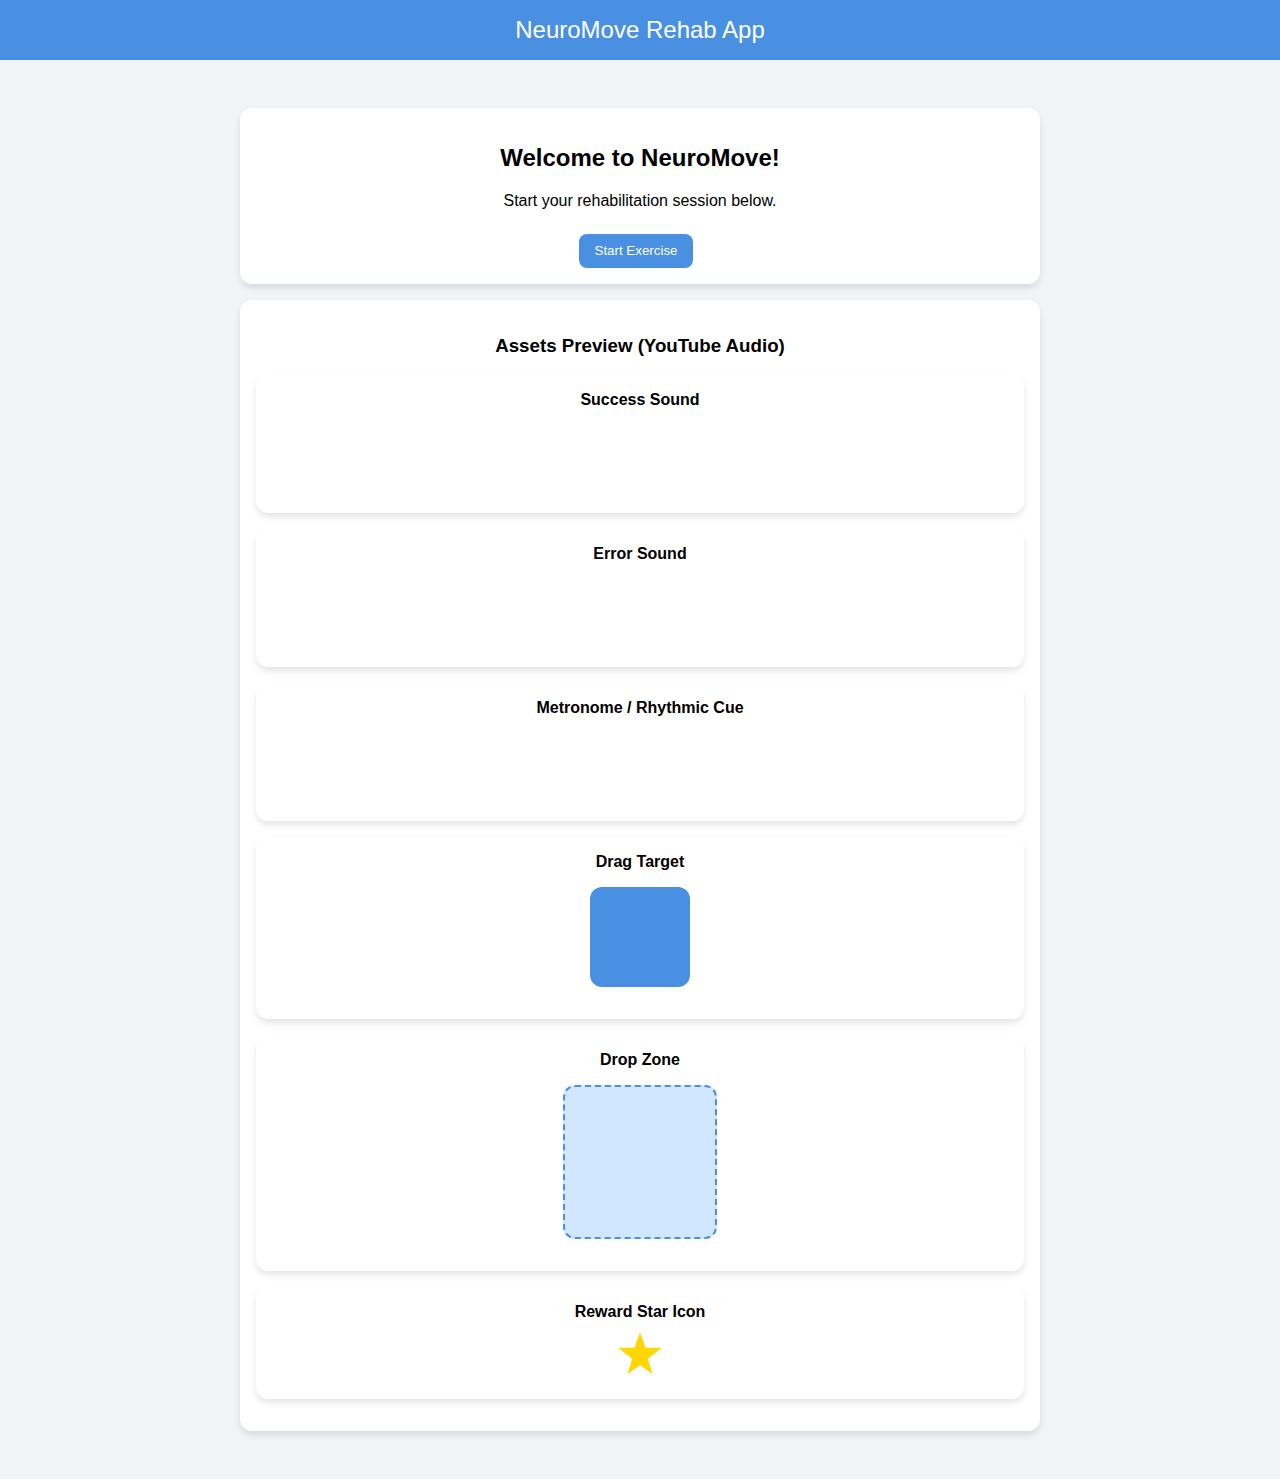
<file: index.html>
<!DOCTYPE html>
<html lang="en">
<head>
<meta charset="UTF-8">
<meta name="viewport" content="width=device-width, initial-scale=1.0">
<title>NeuroMove Rehab App</title>
<link rel="stylesheet" href="style.css">
</head>
<body>

<header>NeuroMove Rehab App</header>

<main>
    <!-- Dashboard -->
    <div class="exercise-box">
        <h2>Welcome to NeuroMove!</h2>
        <p>Start your rehabilitation session below.</p>
        <a href="exercise.html"><button>Start Exercise</button></a>
    </div>

    <!-- Assets Preview -->
    <div class="exercise-box">
        <h3>Assets Preview (YouTube Audio)</h3>

        <div class="asset-box">
            <div class="asset-title">Success Sound</div>
            <iframe src="https://www.youtube.com/embed/2Vv-BfVoq4g?controls=1&autoplay=0&loop=1" allow="autoplay"></iframe>
        </div>

        <div class="asset-box">
            <div class="asset-title">Error Sound</div>
            <iframe src="https://www.youtube.com/embed/hHW1oY26kxQ?controls=1&autoplay=0&loop=1" allow="autoplay"></iframe>
        </div>

        <div class="asset-box">
            <div class="asset-title">Metronome / Rhythmic Cue</div>
            <iframe src="https://www.youtube.com/embed/3vxOyE5lYAA?controls=1&autoplay=0&loop=1" allow="autoplay"></iframe>
        </div>

        <div class="asset-box">
            <div class="asset-title">Drag Target</div>
            <div class="drag-target"></div>
        </div>

        <div class="asset-box">
            <div class="asset-title">Drop Zone</div>
            <div class="drop-zone"></div>
        </div>

        <div class="asset-box">
            <div class="asset-title">Reward Star Icon</div>
            <img src="assets/star.svg" alt="Reward Star" width="50">
        </div>
    </div>
</main>

</body>
</html>
</file>
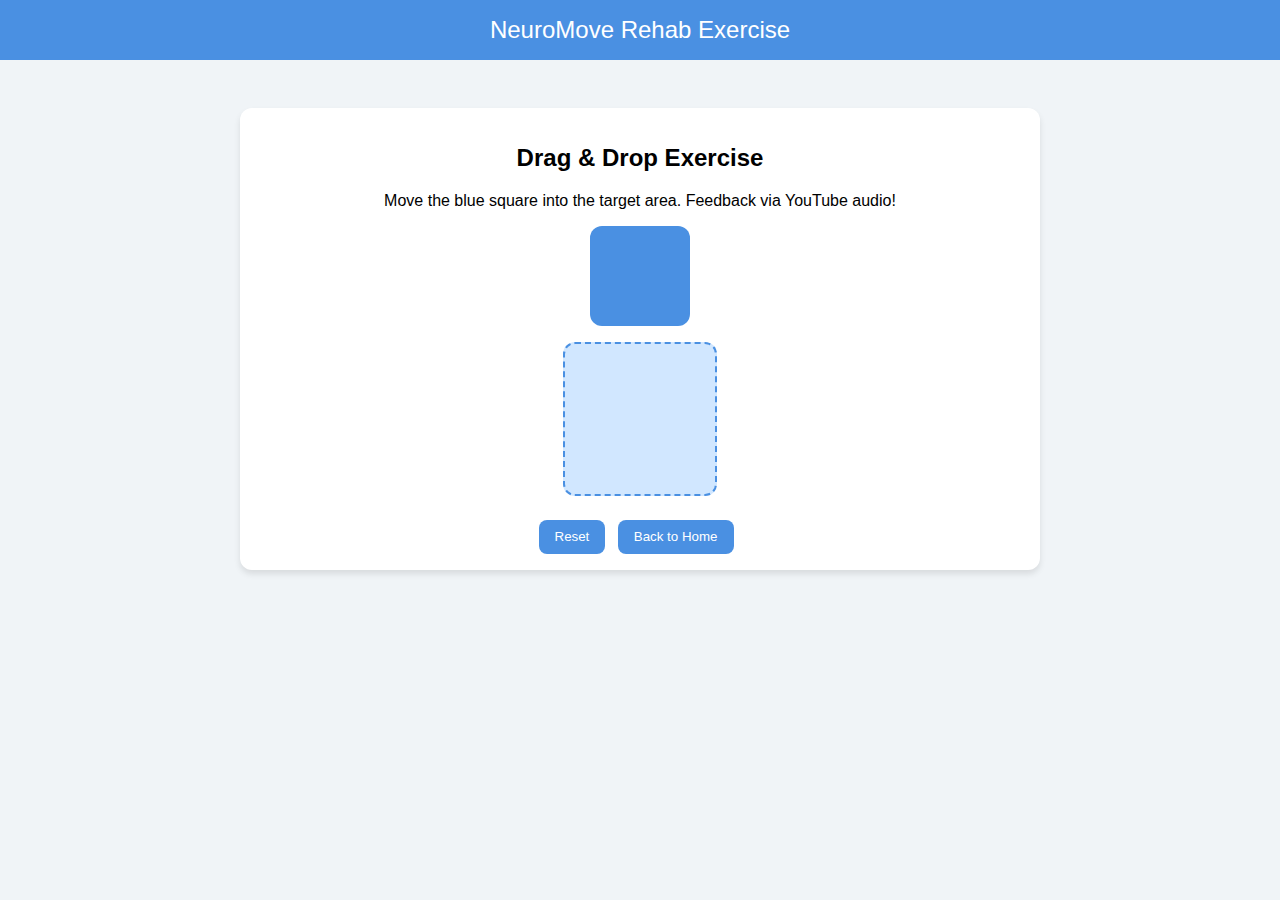
<file: exercise.html>
<!DOCTYPE html>
<html lang="en">
<head>
<meta charset="UTF-8">
<meta name="viewport" content="width=device-width, initial-scale=1.0">
<title>Drag & Drop Exercise</title>
<link rel="stylesheet" href="style.css">
</head>
<body>

<header>NeuroMove Rehab Exercise</header>

<main>
    <div class="exercise-box">
        <h2>Drag & Drop Exercise</h2>
        <p>Move the blue square into the target area. Feedback via YouTube audio!</p>
        <div id="drag" class="drag-target"></div>
        <div id="drop" class="drop-zone"></div>
        <button onclick="resetExercise()">Reset</button>
        <a href="index.html"><button>Back to Home</button></a>
    </div>
</main>

<script src="script.js"></script>
</body>
</html>
</file>
<file: style.css>
body {
    font-family: Arial, sans-serif;
    background: #f0f4f7;
    margin: 0;
    padding: 0;
    display: flex;
    flex-direction: column;
    align-items: center;
}

header {
    background-color: #4a90e2;
    color: white;
    width: 100%;
    padding: 1rem;
    text-align: center;
    font-size: 1.5rem;
}

main {
    padding: 2rem;
    width: 100%;
    max-width: 800px;
}

.exercise-box, .asset-box {
    background: white;
    margin: 1rem 0;
    padding: 1rem;
    border-radius: 12px;
    box-shadow: 0 4px 6px rgba(0,0,0,0.1);
    text-align: center;
}

.drag-target {
    width: 100px;
    height: 100px;
    background-color: #4a90e2;
    border-radius: 12px;
    margin: 1rem auto;
    cursor: pointer;
    touch-action: none;
    transition: box-shadow 0.2s;
}
.drag-target:hover { box-shadow: 0 0 10px #4a90e2; }

.drop-zone {
    width: 150px;
    height: 150px;
    background-color: #d1e7ff;
    border: 2px dashed #4a90e2;
    border-radius: 12px;
    margin: 1rem auto;
}

.asset-title { font-weight: bold; margin-bottom: 0.5rem; }

button {
    padding: 0.6rem 1rem;
    background-color: #4a90e2;
    color: white;
    border: none;
    border-radius: 8px;
    cursor: pointer;
    margin-top: 0.5rem;
    margin-right: 0.5rem;
}

iframe { margin: 0.5rem 0; width: 100%; max-width: 300px; height: 60px; border: none; }
</file>
